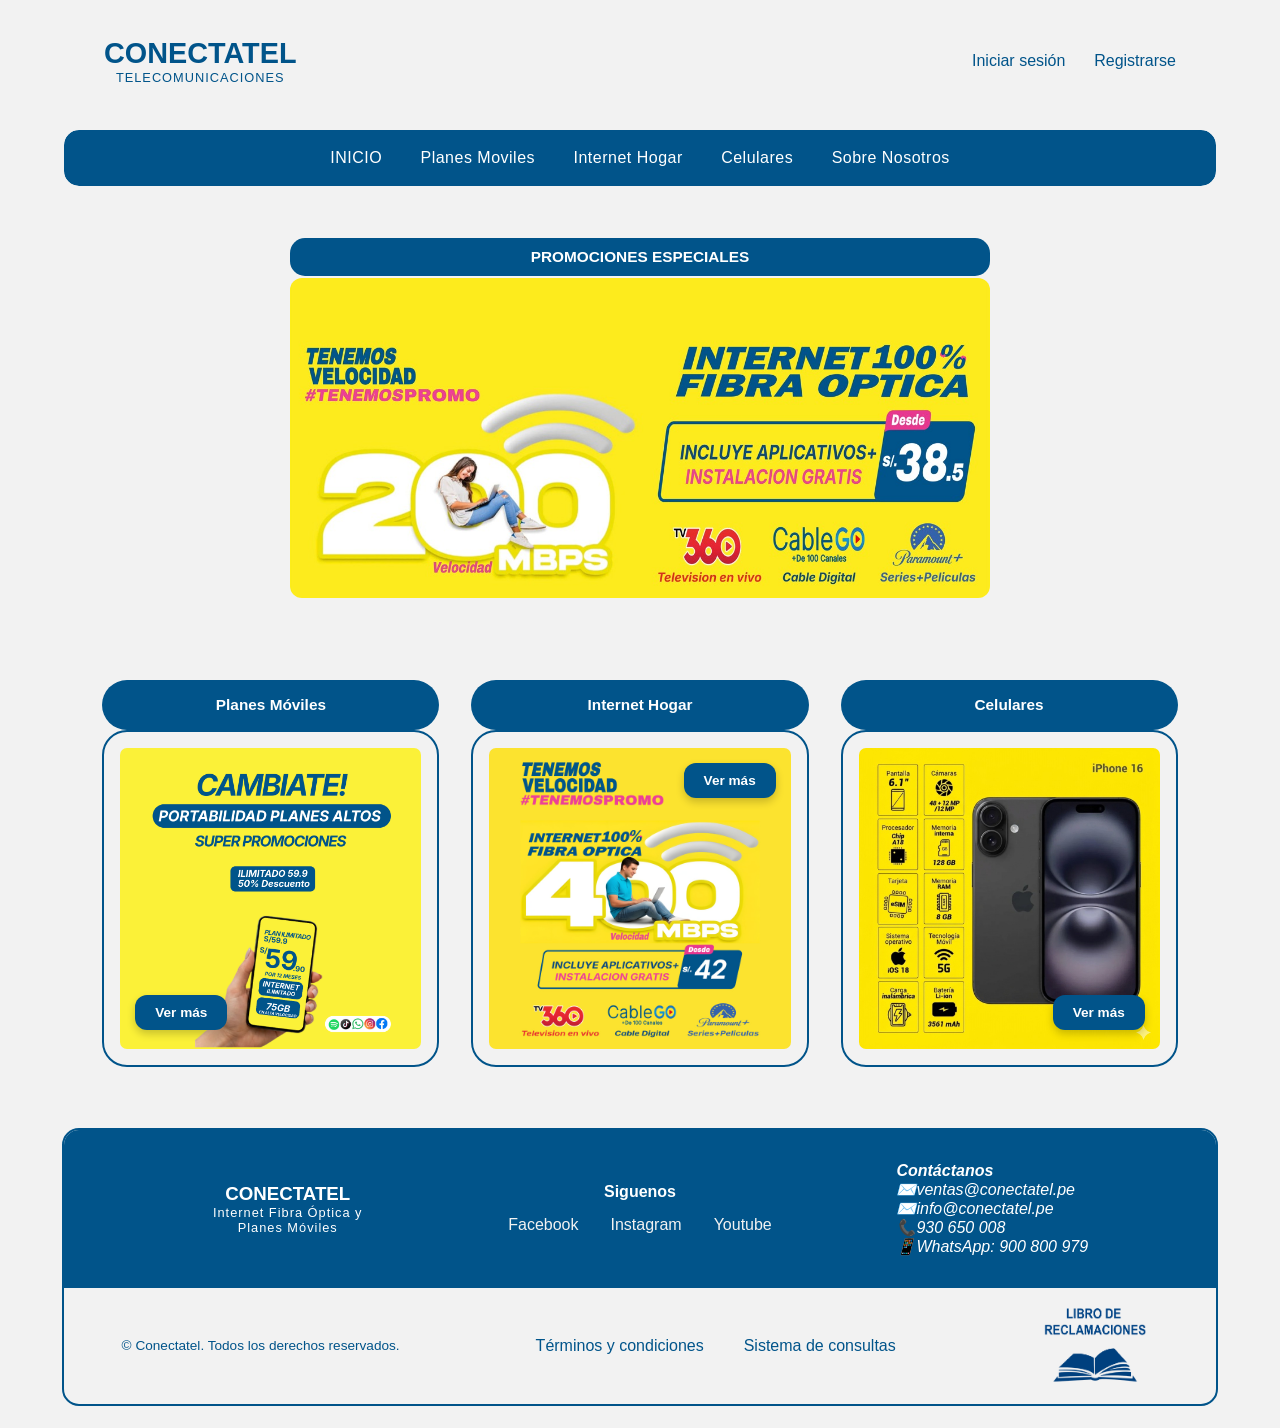
<file: index.html>
<!DOCTYPE html>
<html lang="es">
<head>
    <meta charset="UTF-8">
    <meta name="viewport" content="width=device-width, initial-scale=1.0">
    
    <title>Conectatel | Internet Fibra Óptica y Planes Móviles</title>

    <meta name="description" content="En Conectatel ofrecemos la mejor conexión con Internet Fibra Óptica, planes móviles ilimitados y los últimos equipos celulares. ¡Cámbiate hoy!">

    <link rel="icon" href="img/favicon.ico" type="image/x-icon">

    <link rel="stylesheet" href="css/style.css">
    <meta property="og:title" content="Conectatel - Telecomunicaciones">
    <meta property="og:description" content="Internet de alta velocidad y telefonía móvil.">
    <meta property="og:url" content="https://calapatita.github.io/avance_final_1.4/">
</head>
<body>
<div class="container">
    <header class="area-header">
        <div class="logo">
            <h1>
                <a href="index.html">CONECTATEL</a>
            </h1>
            <p>TELECOMUNICACIONES</p>
        </div>
        <nav>
            <ul>
                <li><a "bloqueo"href="#">Iniciar sesión</a></li>
                <li><a href="html/registro.html">Registrarse</a></li>
            </ul>
        </nav>
    </header>
    <nav class="area-nav">
        <ul>
            <li><a href="index.html">INICIO</a></li>
            <li><a href="html/moviles.html" target="_blank" rel="noopener noreferrer">Planes Moviles</a></li> 
            <li><a href="html/Internet.html" target="_blank" rel="noopener noreferrer">Internet Hogar</a></li> 
            <li><a href="html/celulares.html" target="_blank" rel="noopener noreferrer">Celulares</a></li> 
            <li><a href="html/nosotros.html" target="_blank" rel="noopener noreferrer">Sobre Nosotros</a></li> 
        </ul>
    </nav>
    <main class="area-main">
        <article class="card">
            <h3>Planes Móviles</h3>
                <img src="img/ilimitado_59.9.png" 
                alt="Promoción de planes móviles ilimitados a precios económicos">
                <a href="html/moviles.html" class="link-moviles" target="_blank" rel="noopener noreferrer">Ver más</a>        </article>
        <article class="card">
            <h3>Internet Hogar</h3>
                <img src="img/Fibra 400.jpeg" 
                alt="Internet Hogar 100% Fibra Óptica de alta velocidad">
                <a href="html/Internet.html" class="link-moviles" target="_blank" rel="noopener noreferrer">Ver más</a>        </article>
        </article>
        <article class="card">
            <h3>Celulares</h3>
                <img src="img/iphone.jpeg" 
                alt="Celulares y equipos en promoción con cuotas sin intereses">
                <a href="html/celulares.html" class="link-moviles" target="_blank" rel="noopener noreferrer">Ver más</a>        </article>
        </article>
    </main>
    <aside class="area-aside">
        <h3>PROMOCIONES ESPECIALES</h3>
        <div class="carrusel">
            <a "Bloqueo"href="pagina-fibra.html" target="_blank" class="link-promo">
                <img src="img/fibra_hogar_2.jpeg" alt="Promoción Fibra Hogar">
            </a>
            <a "Bloqueo"href="pagina-movil.html" target="_blank" class="link-promo">
                <img src="img/Planes moviles.jpeg" alt="Promoción Planes Móviles">
            </a>
            <a "Bloqueo"href="pagina-equipos.html" target="_blank" class="link-promo">
                <img src="img/samsung-aside.png" alt="Promoción Equipos">
            </a>
        </div>
    </aside>


    <footer class="area-footer">
        <section class="footer-contacto">
            <div class="logo">
                <h3>CONECTATEL</h3>
                <p>Internet Fibra Óptica y</p>
                <p>Planes Móviles</p>
            </div>
            <nav class="redes-sociales" aria-label="Nuestras Redes Sociales">
                <h4>Siguenos</h4>
                <ul class="social-links">
                    <li>
                        <a href="https://www.facebook.com/profile.php?id=61567789771239" 
                        target="_blank" 
                        rel="noopener noreferrer"
                        aria-label="Visitar nuestra página de Facebook">
                        Facebook
                        </a>
                    </li>
                    <li>
                        <a href="https://www.instagram.com/teconecto.ig/" 
                        target="_blank" 
                        rel="noopener noreferrer"
                        aria-label="Visitar nuestro Instagram">
                        Instagram
                        </a>
                    </li>
                    <li>
                        <a "Bloqueo"href="https://youtube.com/@conectatel" 
                        target="_blank" 
                        rel="noopener noreferrer"
                        aria-label="Visitar nuestro youtube">
                        Youtube
                        </a>
                    </li>
                </ul>
            </nav>
            
            <address>
                <h4>Contáctanos</h4>
                <ul
                >
                    <li><a "Bloqueo"href="mailto:ventas@conectatel.pe">✉️ventas@conectatel.pe</a></li>
                    <li><a "Bloqueo"href="mailto:info@conectatel.pe">✉️info@conectatel.pe</a></li>  
                    <li><a "Bloqueo"href="tel:+51930650008">📞930 650 008</a></li>
                    <li>
                        <a href="https://wa.me/51900800979" 
                        target="_blank" 
                        rel="noopener noreferrer">
                        📱WhatsApp: 900 800 979
                        </a>
                    </li>
                </ul>
            </address>       
            
        </section>
        
        <div class="footer-legal">
            <p>&copy; Conectatel. Todos los derechos reservados.</p>
            
            <nav aria-label="Enlaces legales y ayuda">
                <ul>
                    <li>
                        <a "bloqueo"href="#" 
                        target="_blank" 
                        rel="noopener noreferrer">
                        Términos y condiciones
                        </a>
                    </li>
                    <li>
                        <a "bloqueo"href="#" 
                        target="_blank" 
                        rel="noopener noreferrer">
                        Sistema de consultas
                        </a>
                    </li>
                </ul>
            </nav>

            <a href="html/libro.html" target="_blank" rel="noopener noreferrer">
                <img src="img/libro_reclamaciones.png" alt="Libro de Reclamaciones Virtual">
            </a>
        </div>
    </footer>
</div>
</body>
</html>
</file>
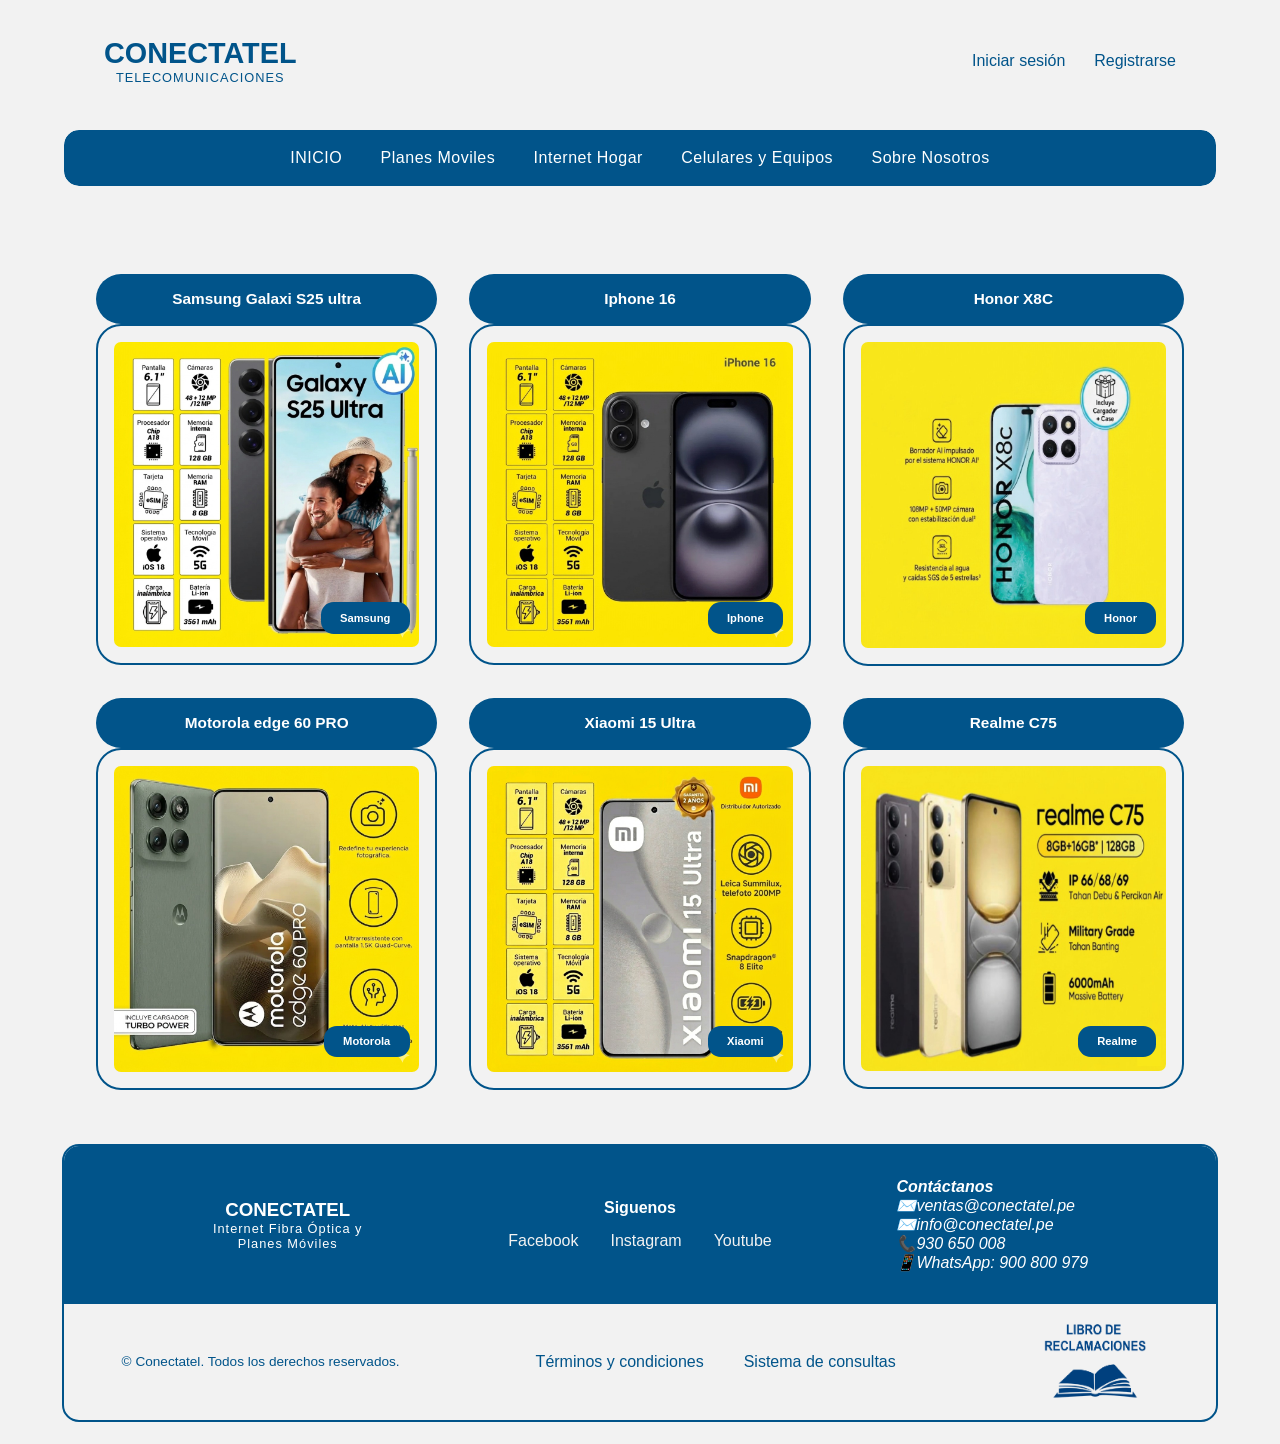
<file: html/celulares.html>
<!DOCTYPE html>
<html lang="es">
<head>
    <meta charset="UTF-8">
    <meta name="viewport" content="width=device-width, initial-scale=1.0">
    <title>Document</title>
    <link rel="stylesheet" href="../css/style.css">
</head>
<body>
<div class="container">
    <header class="area-header">
        <div class="logo">
            <h1>
                <a href="../index.html">CONECTATEL</a>
            </h1>
            <p>TELECOMUNICACIONES</p>
        </div>
        <nav>
            <ul>
                <li><a "bloqueo"href="#">Iniciar sesión</a></li>
                <li><a href="registro.html">Registrarse</a></li>
            </ul>
        </nav>
    </header>
    <nav class="area-nav">
        <ul>
            <li><a href="../index.html">INICIO</a></li>
            <li><a href="moviles.html"target="_blank" rel="noopener noreferrer">Planes Moviles</a></li>
            <li><a href="Internet.html"target="_blank" rel="noopener noreferrer">Internet Hogar</a></li>
            <li><a href="celulares.html"target="_blank" rel="noopener noreferrer">Celulares y Equipos</a></li>
            <li><a href="nosotros.html" target="_blank" rel="noopener noreferrer">Sobre Nosotros</a></li> 
        </ul>
    </nav>
    <main class="area-main-celulares">
        <article class="card">
            <h3>Samsung Galaxi S25 ultra</h3>
            <img src="../img/celular_index.jpeg" alt="Descripción del equipo 1">
            <a "bloq"href="#" class="link-celulares">Samsung</a>
        </article>

        <article class="card">
            <h3>Iphone 16</h3>
            <img src="../img/iphone.jpeg" alt="Descripción del equipo 2">
            <a "bloq"href="#" class="link-celulares">Iphone</a>
        </article>

        <article class="card">
            <h3>Honor X8C</h3>
            <img src="../img/honor.jpeg" alt="Descripción del equipo 3">
            <a "bloq"href="#" class="link-celulares">Honor</a>
        </article>

        <article class="card">
            <h3>Motorola edge 60 PRO</h3>
            <img src="../img/motorola.jpeg" alt="Descripción del equipo 4">
            <a "bloq"href="#" class="link-celulares">Motorola</a>
        </article>

        <article class="card">
            <h3>Xiaomi 15 Ultra</h3>
            <img src="../img/xiaomi.jpeg" alt="Descripción del equipo 5">
            <a "bloq"href="#" class="link-celulares">Xiaomi</a>
        </article>

        <article class="card">
            <h3>Realme C75</h3>
            <img src="../img/realme.jpeg" alt="Descripción del equipo 6">
            <a "bloq"href="#" class="link-celulares">Realme</a>
        </article>
    </main>
        
    <footer class="area-footer">
        <section class="footer-contacto">
            <div class="logo">
                <h3>CONECTATEL</h3>
                <p>Internet Fibra Óptica y</p>
                <p>Planes Móviles</p>
            </div>
            <nav class="redes-sociales" aria-label="Nuestras Redes Sociales">
                <h4>Siguenos</h4>
                <ul class="social-links">
                    <li>
                        <a href="https://www.facebook.com/profile.php?id=61567789771239" 
                        target="_blank" 
                        rel="noopener noreferrer"
                        aria-label="Visitar nuestra página de Facebook">
                        Facebook
                        </a>
                    </li>
                    <li>
                        <a href="https://www.instagram.com/teconecto.ig/" 
                        target="_blank" 
                        rel="noopener noreferrer"
                        aria-label="Visitar nuestro Instagram">
                        Instagram
                        </a>
                    </li>
                    <li>
                        <a "Bloqueo"href="https://youtube.com/@conectatel" 
                        target="_blank" 
                        rel="noopener noreferrer"
                        aria-label="Visitar nuestro youtube">
                        Youtube
                        </a>
                    </li>
                </ul>
            </nav>
            
            <address>
                <h4>Contáctanos</h4>
                <ul
                >
                    <li><a "Bloqueo"href="mailto:ventas@conectatel.pe">✉️ventas@conectatel.pe</a></li>
                    <li><a "Bloqueo"href="mailto:info@conectatel.pe">✉️info@conectatel.pe</a></li>  
                    <li><a "Bloqueo"href="tel:+51930650008">📞930 650 008</a></li>
                    <li>
                        <a href="https://wa.me/51900800979" 
                        target="_blank" 
                        rel="noopener noreferrer">
                        📱WhatsApp: 900 800 979
                        </a>
                    </li>
                </ul>
            </address>       
            
        </section>
        
        <div class="footer-legal">
            <p>&copy; Conectatel. Todos los derechos reservados.</p>
            
            <nav aria-label="Enlaces legales y ayuda">
                <ul>
                    <li>
                        <a "bloqueo"href="#" 
                        target="_blank" 
                        rel="noopener noreferrer">
                        Términos y condiciones
                        </a>
                    </li>
                    <li>
                        <a "bloqueo"href="#" 
                        target="_blank" 
                        rel="noopener noreferrer">
                        Sistema de consultas
                        </a>
                    </li>
                </ul>
            </nav>

            <a href="../html/libro.html" target="_blank" rel="noopener noreferrer">
                <img src="../img/libro_reclamaciones.png" alt="Libro de Reclamaciones Virtual">
            </a>
        </div>
    </footer>
</div>
</body>
</html>
</file>
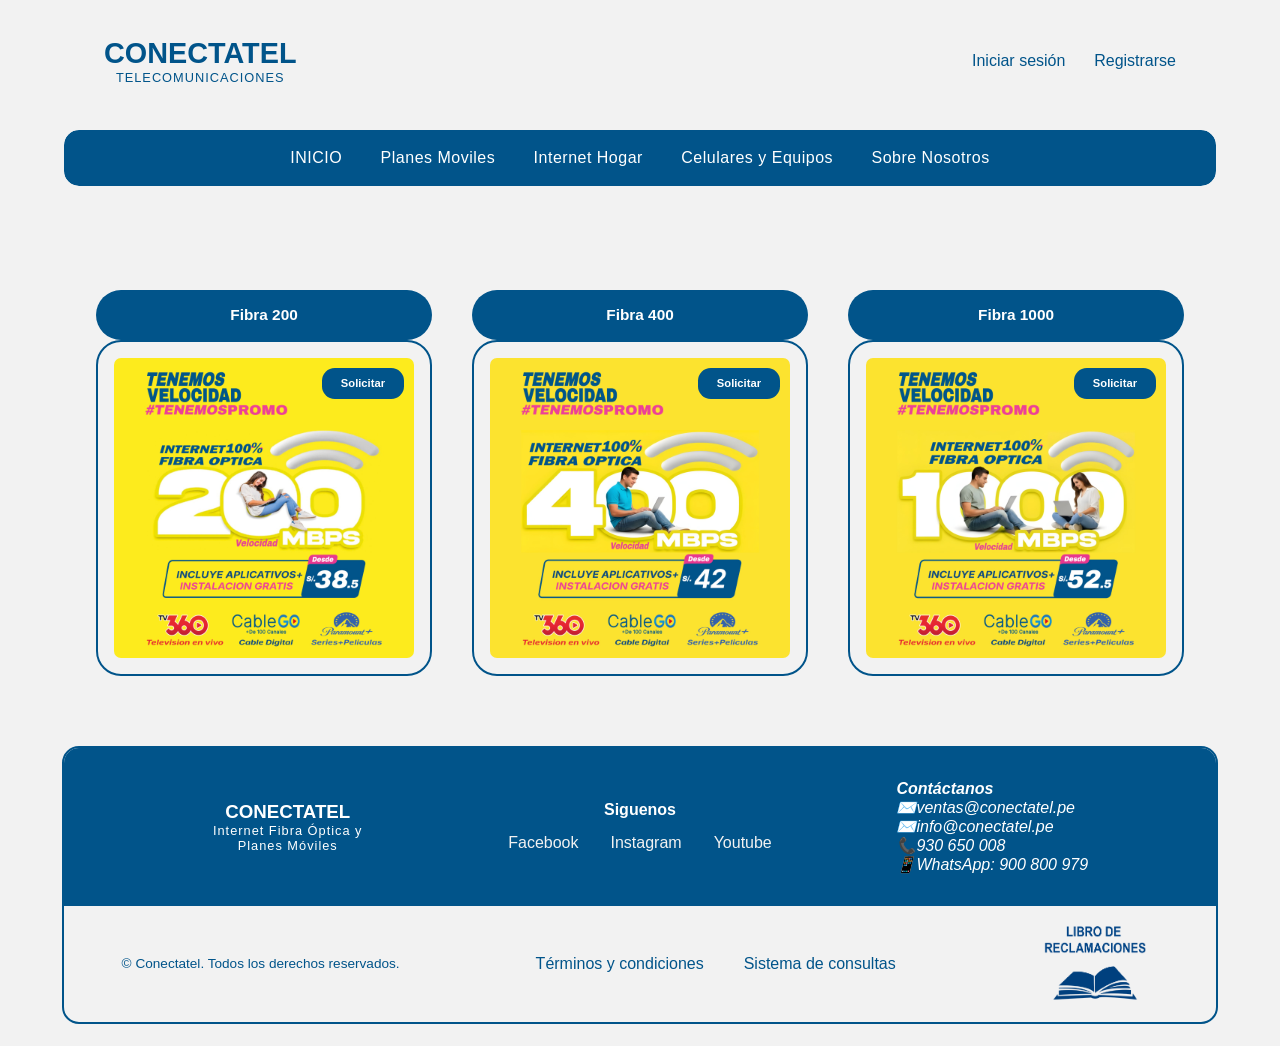
<file: html/Internet.html>
<!DOCTYPE html>
<html lang="es">
<head>
    <meta charset="UTF-8">
    <meta name="viewport" content="width=device-width, initial-scale=1.0">
    <title>Document</title>
    <link rel="stylesheet" href="../css/style.css">
</head>
<body>
<div class="container">
    <header class="area-header">
        <div class="logo">
            <h1>
                <a href="../index.html">CONECTATEL</a>
            </h1>
            <p>TELECOMUNICACIONES</p>
        </div>
        <nav>
            <ul>
                <li><a "bloqueo"href="#">Iniciar sesión</a></li>
                <li><a href="registro.html">Registrarse</a></li>
            </ul>
        </nav>
    </header>
    <nav class="area-nav">
        <ul>
            <li><a href="../index.html">INICIO</a></li>
            <li><a href="moviles.html"target="_blank" rel="noopener noreferrer">Planes Moviles</a></li>
            <li><a href="Internet.html"target="_blank" rel="noopener noreferrer">Internet Hogar</a></li>
            <li><a href="celulares.html"target="_blank" rel="noopener noreferrer">Celulares y Equipos</a></li>
            <li><a href="nosotros.html" target="_blank" rel="noopener noreferrer">Sobre Nosotros</a></li> 
        </ul>
    </nav>

    <main class="area-main-internet">
        <article class="card">
            <h3>Fibra 200</h3>
            <img src="../img/Fibra 200.jpeg" alt="Plan de internet fibra óptica 500 megas">
            <a "bloq"href="#" class="link-internet">Solicitar</a>
        </article>

        <article class="card">
            <h3>Fibra 400</h3>
            <img src="../img/Fibra 400.jpeg" alt="Plan de internet fibra óptica 1000 megas">
            <a "bloq"href="#" class="link-internet">Solicitar</a>
        </article>

        <article class="card">
            <h3>Fibra 1000</h3>
            <img src="../img/Fibra 1000.jpeg" alt="Plan dúo internet fibra más televisión">
            <a "bloq"href="#" class="link-internet">Solicitar</a>
        </article>
    </main>
        
    <footer class="area-footer">
        <section class="footer-contacto">
            <div class="logo">
                <h3>CONECTATEL</h3>
                <p>Internet Fibra Óptica y</p>
                <p>Planes Móviles</p>
            </div>
            <nav class="redes-sociales" aria-label="Nuestras Redes Sociales">
                <h4>Siguenos</h4>
                <ul class="social-links">
                    <li>
                        <a href="https://www.facebook.com/profile.php?id=61567789771239" 
                        target="_blank" 
                        rel="noopener noreferrer"
                        aria-label="Visitar nuestra página de Facebook">
                        Facebook
                        </a>
                    </li>
                    <li>
                        <a href="https://www.instagram.com/teconecto.ig/" 
                        target="_blank" 
                        rel="noopener noreferrer"
                        aria-label="Visitar nuestro Instagram">
                        Instagram
                        </a>
                    </li>
                    <li>
                        <a "Bloqueo"href="https://youtube.com/@conectatel" 
                        target="_blank" 
                        rel="noopener noreferrer"
                        aria-label="Visitar nuestro youtube">
                        Youtube
                        </a>
                    </li>
                </ul>
            </nav>
            
            <address>
                <h4>Contáctanos</h4>
                <ul
                >
                    <li><a "Bloqueo"href="mailto:ventas@conectatel.pe">✉️ventas@conectatel.pe</a></li>
                    <li><a "Bloqueo"href="mailto:info@conectatel.pe">✉️info@conectatel.pe</a></li>  
                    <li><a "Bloqueo"href="tel:+51930650008">📞930 650 008</a></li>
                    <li>
                        <a href="https://wa.me/51900800979" 
                        target="_blank" 
                        rel="noopener noreferrer">
                        📱WhatsApp: 900 800 979
                        </a>
                    </li>
                </ul>
            </address>       
            
        </section>
        
        <div class="footer-legal">
            <p>&copy; Conectatel. Todos los derechos reservados.</p>
            
            <nav aria-label="Enlaces legales y ayuda">
                <ul>
                    <li>
                        <a "bloqueo"href="#" 
                        target="_blank" 
                        rel="noopener noreferrer">
                        Términos y condiciones
                        </a>
                    </li>
                    <li>
                        <a "bloqueo"href="#" 
                        target="_blank" 
                        rel="noopener noreferrer">
                        Sistema de consultas
                        </a>
                    </li>
                </ul>
            </nav>

            <a href="../html/libro.html" target="_blank" rel="noopener noreferrer">
                <img src="../img/libro_reclamaciones.png" alt="Libro de Reclamaciones Virtual">
            </a>
        </div>
    </footer>
</div>
</body>
</html>
</file>
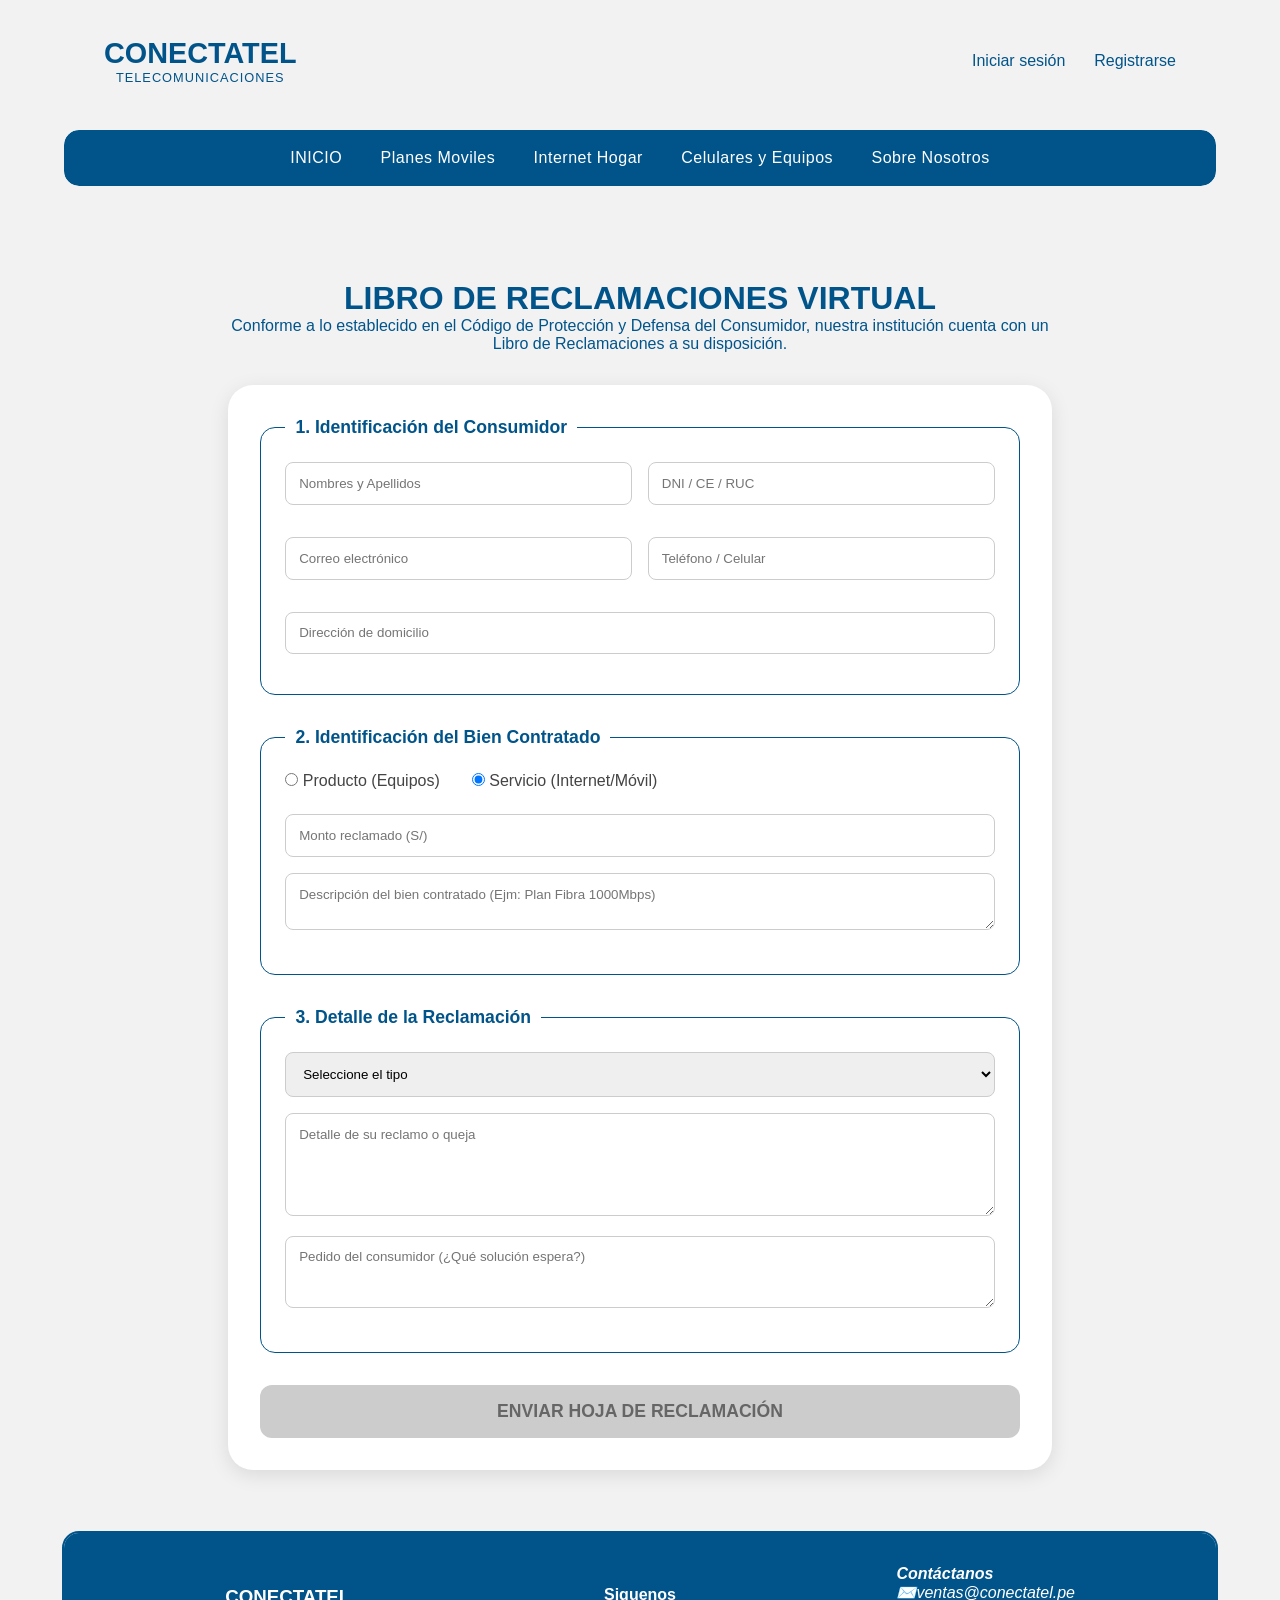
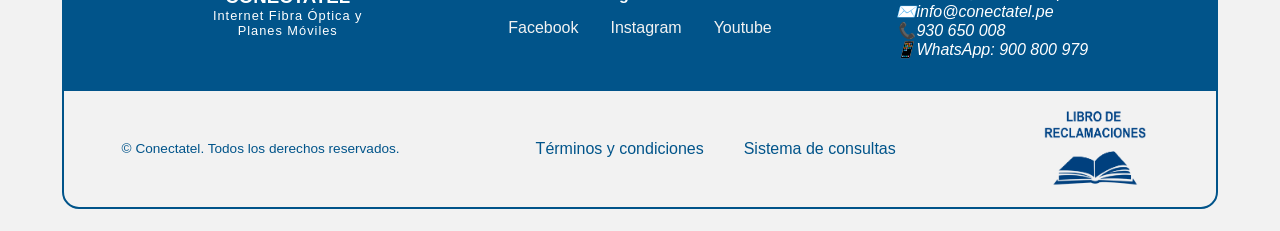
<file: html/libro.html>
<!DOCTYPE html>
<html lang="es">
<head>
    <meta charset="UTF-8">
    <meta name="viewport" content="width=device-width, initial-scale=1.0">
    <title>Document</title>
    <link rel="stylesheet" href="../css/style.css">
</head>
<body>
<div class="container">
    <header class="area-header">
        <div class="logo">
            <h1>
                <a href="../index.html">CONECTATEL</a>
            </h1>
            <p>TELECOMUNICACIONES</p>
        </div>
        <nav>
            <ul>
                <li><a "bloqueo"="#">Iniciar sesión</a></li>
                <li><a href="registro.html">Registrarse</a></li>
            </ul>
        </nav>
    </header>
    <nav class="area-nav">
        <ul>
            <li><a href="../index.html">INICIO</a></li>
            <li><a href="moviles.html"target="_blank" rel="noopener noreferrer">Planes Moviles</a></li>
            <li><a href="Internet.html"target="_blank" rel="noopener noreferrer">Internet Hogar</a></li>
            <li><a href="celulares.html"target="_blank" rel="noopener noreferrer">Celulares y Equipos</a></li>
            <li><a href="nosotros.html" target="_blank" rel="noopener noreferrer">Sobre Nosotros</a></li> 
        </ul>
    </nav>
    <main class="area-main-libro">
    <section class="libro-header">
        <h2>Libro de Reclamaciones Virtual</h2>
        <p>Conforme a lo establecido en el Código de Protección y Defensa del Consumidor, nuestra institución cuenta con un Libro de Reclamaciones a su disposición.</p>
    </section>

    <form class="formulario-reclamacion">
        <fieldset>
            <legend>1. Identificación del Consumidor</legend>
            <div class="fila-form">
                <input type="text" placeholder="Nombres y Apellidos" required>
                <input type="text" placeholder="DNI / CE / RUC" required>
            </div>
            <div class="fila-form">
                <input type="email" placeholder="Correo electrónico" required>
                <input type="tel" placeholder="Teléfono / Celular" required>
            </div>
            <input type="text" placeholder="Dirección de domicilio" required>
        </fieldset>

        <fieldset>
            <legend>2. Identificación del Bien Contratado</legend>
            <div class="radio-group">
                <label><input type="radio" name="bien" value="producto"> Producto (Equipos)</label>
                <label><input type="radio" name="bien" value="servicio" checked> Servicio (Internet/Móvil)</label>
            </div>
            <input type="text" placeholder="Monto reclamado (S/)" required>
            <textarea placeholder="Descripción del bien contratado (Ejm: Plan Fibra 1000Mbps)"></textarea>
        </fieldset>

        <fieldset>
            <legend>3. Detalle de la Reclamación</legend>
            <select required>
                <option value="">Seleccione el tipo</option>
                <option value="reclamo">Reclamo (Disconformidad relacionada a los productos o servicios)</option>
                <option value="queja">Queja (Disconformidad no relacionada directamente a los productos)</option>
            </select>
            <textarea placeholder="Detalle de su reclamo o queja" rows="5" required></textarea>
            <textarea placeholder="Pedido del consumidor (¿Qué solución espera?)" rows="3"></textarea>
        </fieldset>

        <button type="submit" class="btn-enviar" disabled>ENVIAR HOJA DE RECLAMACIÓN</button>
    </form>
</main>
    <footer class="area-footer">
        <section class="footer-contacto">
            <div class="logo">
                <h3>CONECTATEL</h3>
                <p>Internet Fibra Óptica y</p>
                <p>Planes Móviles</p>
            </div>
            <nav class="redes-sociales" aria-label="Nuestras Redes Sociales">
                <h4>Siguenos</h4>
                <ul class="social-links">
                    <li>
                        <a href="https://www.facebook.com/profile.php?id=61567789771239" 
                        target="_blank" 
                        rel="noopener noreferrer"
                        aria-label="Visitar nuestra página de Facebook">
                        Facebook
                        </a>
                    </li>
                    <li>
                        <a href="https://www.instagram.com/teconecto.ig/" 
                        target="_blank" 
                        rel="noopener noreferrer"
                        aria-label="Visitar nuestro Instagram">
                        Instagram
                        </a>
                    </li>
                    <li>
                        <a "Bloqueo"href="https://youtube.com/@conectatel" 
                        target="_blank" 
                        rel="noopener noreferrer"
                        aria-label="Visitar nuestro youtube">
                        Youtube
                        </a>
                    </li>
                </ul>
            </nav>
            
            <address>
                <h4>Contáctanos</h4>
                <ul
                >
                    <li><a "Bloqueo"href="mailto:ventas@conectatel.pe">✉️ventas@conectatel.pe</a></li>
                    <li><a "Bloqueo"href="mailto:info@conectatel.pe">✉️info@conectatel.pe</a></li>  
                    <li><a "Bloqueo"href="tel:+51930650008">📞930 650 008</a></li>
                    <li>
                        <a href="https://wa.me/51900800979" 
                        target="_blank" 
                        rel="noopener noreferrer">
                        📱WhatsApp: 900 800 979
                        </a>
                    </li>
                </ul>
            </address>       
            
        </section>
        
        <div class="footer-legal">
            <p>&copy; Conectatel. Todos los derechos reservados.</p>
            
            <nav aria-label="Enlaces legales y ayuda">
                <ul>
                    <li>
                        <a "bloqueo"href="#" 
                        target="_blank" 
                        rel="noopener noreferrer">
                        Términos y condiciones
                        </a>
                    </li>
                    <li>
                        <a "bloqueo"href="#" 
                        target="_blank" 
                        rel="noopener noreferrer">
                        Sistema de consultas
                        </a>
                    </li>
                </ul>
            </nav>

            <a href="../html/libro.html" target="_blank" rel="noopener noreferrer">
                <img src="../img/libro_reclamaciones.png" alt="Libro de Reclamaciones Virtual">
            </a>
        </div>
    </footer>
</div>
</body>
</html>
</file>
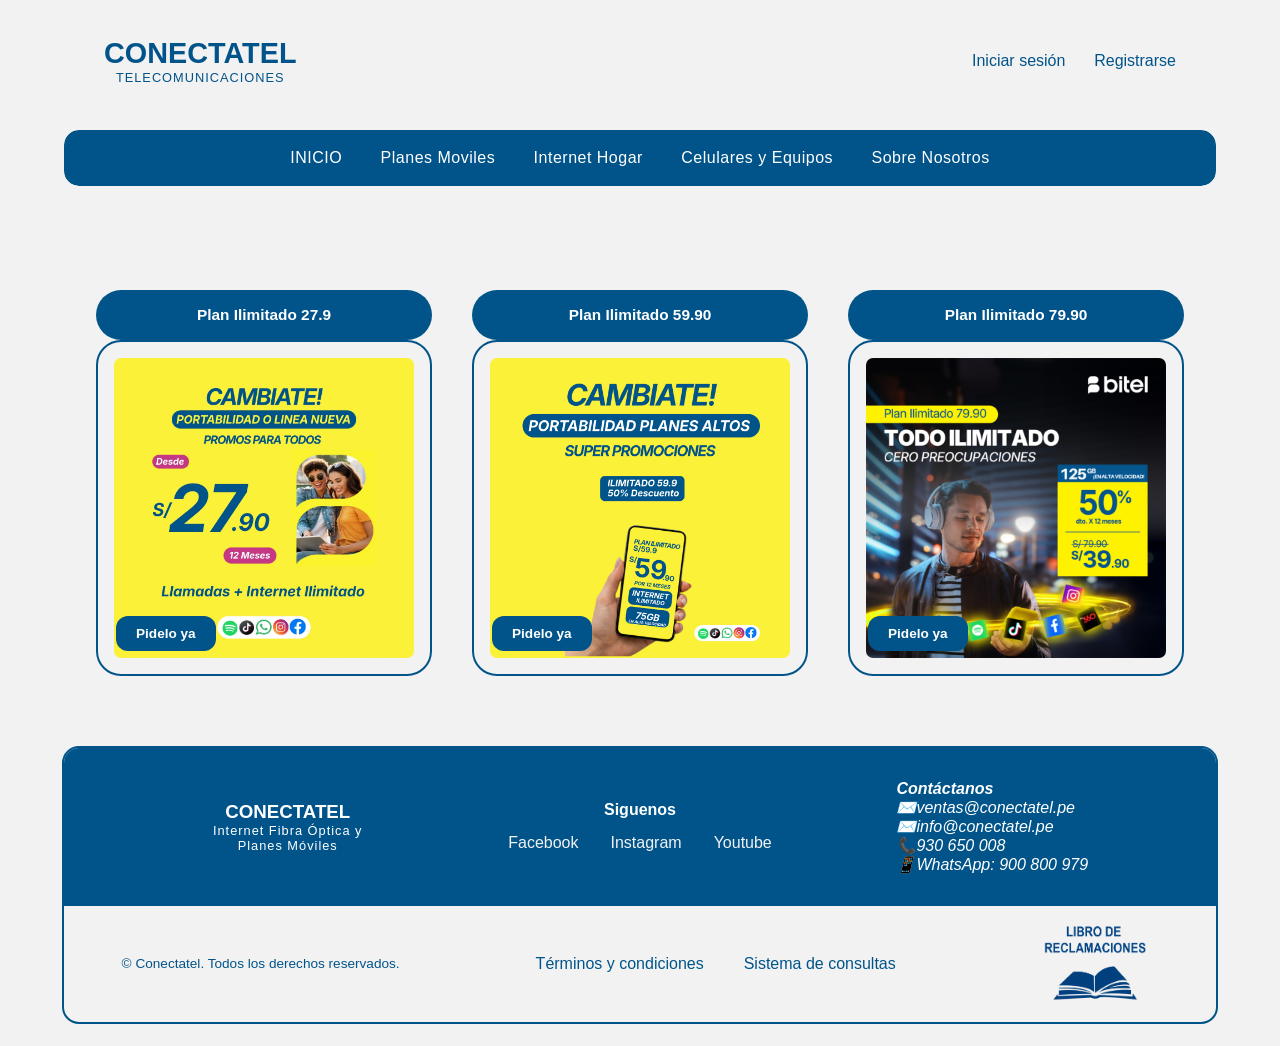
<file: html/moviles.html>
<!DOCTYPE html>
<html lang="es">
<head>
    <meta charset="UTF-8">
    <meta name="viewport" content="width=device-width, initial-scale=1.0">
    <title>Document</title>
    <link rel="stylesheet" href="../css/style.css">
</head>
<body>
<div class="container">
    <header class="area-header">
        <div class="logo">
            <h1>
                <a href="../index.html">CONECTATEL</a>
            </h1>
            <p>TELECOMUNICACIONES</p>
        </div>
        <nav>
            <ul>
                <li><a "bloqueo"href="#">Iniciar sesión</a></li>
                <li><a href="registro.html">Registrarse</a></li>
            </ul>
        </nav>
    </header>
    <nav class="area-nav">
        <ul>
            <li><a href="../index.html">INICIO</a></li>
            <li><a href="moviles.html"target="_blank" rel="noopener noreferrer">Planes Moviles</a></li>
            <li><a href="Internet.html"target="_blank" rel="noopener noreferrer">Internet Hogar</a></li>
            <li><a href="celulares.html"target="_blank" rel="noopener noreferrer">Celulares y Equipos</a></li>
            <li><a href="nosotros.html" target="_blank" rel="noopener noreferrer">Sobre Nosotros</a></li> 
        </ul>
    </nav>

    <main class="area-main-moviles">
    <article class="card">
        <h3>Plan Ilimitado 27.9</h3>
        <img src="../img/ilimitado_39.9.jpg" alt="Plan móvil ilimitado 59.90">
        <a "bloq"href="#" class="btn-solicitar">Pidelo ya</a>
    </article>

    <article class="card">
        <h3>Plan Ilimitado 59.90</h3>
        <img src="../img/ilimitado_59.9.png" alt="Plan móvil ilimitado 69.90">
        <a "bloq"href="#" class="btn-solicitar">Pidelo ya</a>
    </article>

    <article class="card">
        <h3>Plan Ilimitado 79.90</h3>
        <img src="../img/ilimitado_79.9.jpeg" alt="Plan móvil ilimitado 79.90">
        <a "bloq"href="#" class="btn-solicitar">Pidelo ya</a>
    </article>
</main>
        
    <footer class="area-footer">
        <section class="footer-contacto">
            <div class="logo">
                <h3>CONECTATEL</h3>
                <p>Internet Fibra Óptica y</p>
                <p>Planes Móviles</p>
            </div>
            <nav class="redes-sociales" aria-label="Nuestras Redes Sociales">
                <h4>Siguenos</h4>
                <ul class="social-links">
                    <li>
                        <a href="https://www.facebook.com/profile.php?id=61567789771239" 
                        target="_blank" 
                        rel="noopener noreferrer"
                        aria-label="Visitar nuestra página de Facebook">
                        Facebook
                        </a>
                    </li>
                    <li>
                        <a href="https://www.instagram.com/teconecto.ig/" 
                        target="_blank" 
                        rel="noopener noreferrer"
                        aria-label="Visitar nuestro Instagram">
                        Instagram
                        </a>
                    </li>
                    <li>
                        <a "Bloqueo"href="https://youtube.com/@conectatel" 
                        target="_blank" 
                        rel="noopener noreferrer"
                        aria-label="Visitar nuestro youtube">
                        Youtube
                        </a>
                    </li>
                </ul>
            </nav>
            
            <address>
                <h4>Contáctanos</h4>
                <ul
                >
                    <li><a "Bloqueo"href="mailto:ventas@conectatel.pe">✉️ventas@conectatel.pe</a></li>
                    <li><a "Bloqueo"href="mailto:info@conectatel.pe">✉️info@conectatel.pe</a></li>  
                    <li><a "Bloqueo"href="tel:+51930650008">📞930 650 008</a></li>
                    <li>
                        <a href="https://wa.me/51900800979" 
                        target="_blank" 
                        rel="noopener noreferrer">
                        📱WhatsApp: 900 800 979
                        </a>
                    </li>
                </ul>
            </address>       
            
        </section>
        
        <div class="footer-legal">
            <p>&copy; Conectatel. Todos los derechos reservados.</p>
            
            <nav aria-label="Enlaces legales y ayuda">
                <ul>
                    <li>
                        <a "bloqueo"href="#" 
                        target="_blank" 
                        rel="noopener noreferrer">
                        Términos y condiciones
                        </a>
                    </li>
                    <li>
                        <a "bloqueo"href="#" 
                        target="_blank" 
                        rel="noopener noreferrer">
                        Sistema de consultas
                        </a>
                    </li>
                </ul>
            </nav>

            <a href="../html/libro.html" target="_blank" rel="noopener noreferrer">
                <img src="../img/libro_reclamaciones.png" alt="Libro de Reclamaciones Virtual">
            </a>
        </div>
    </footer>
</div>
</body>
</html>
</file>
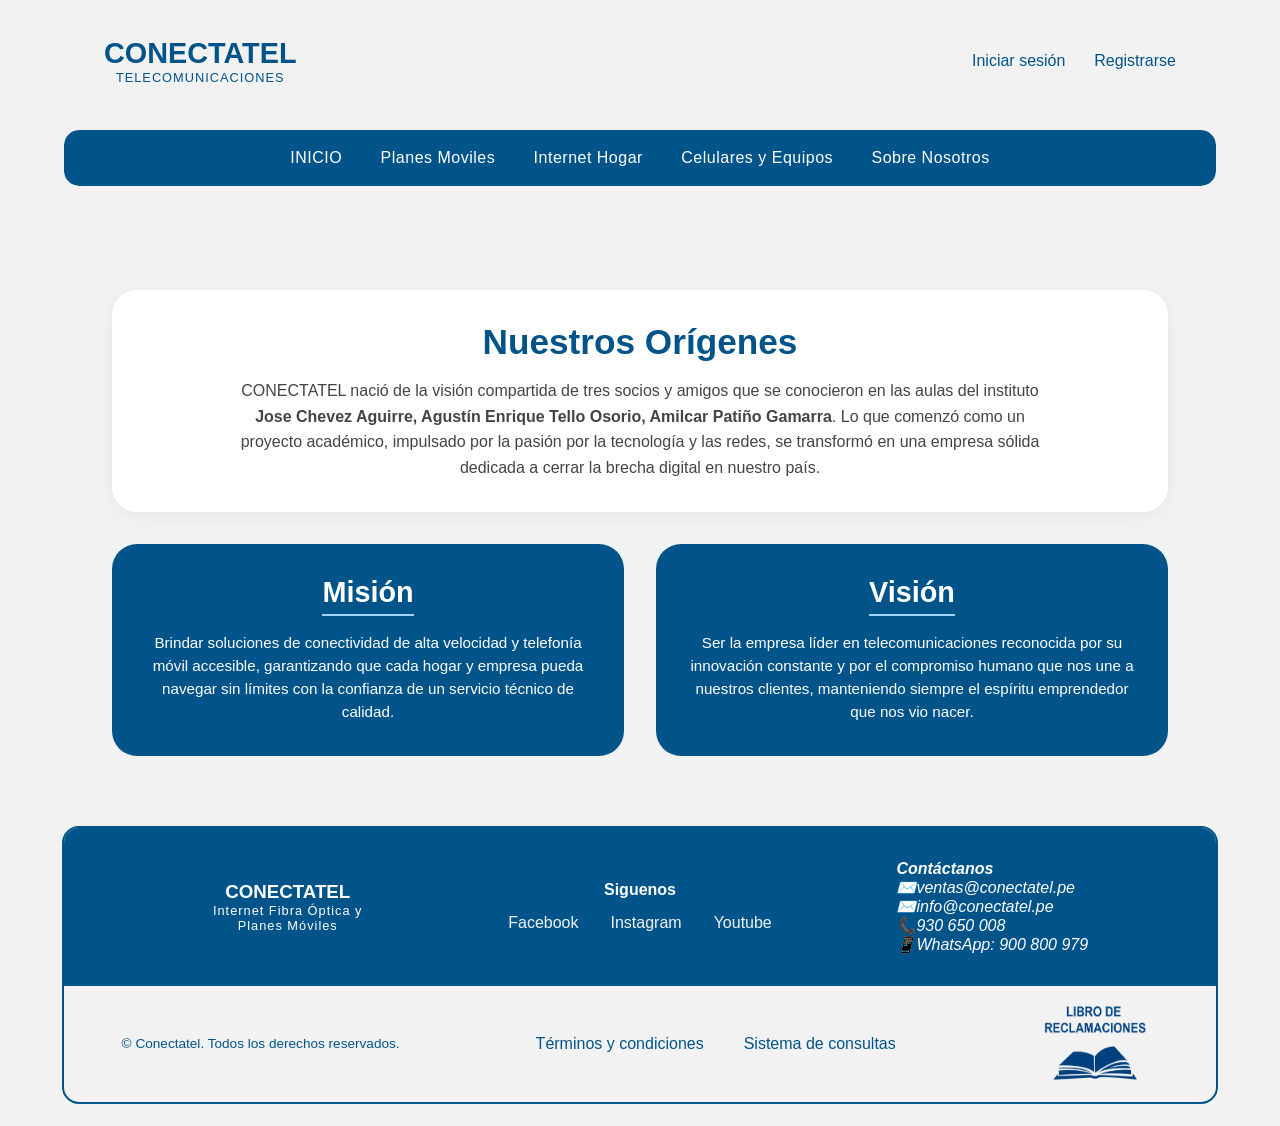
<file: html/nosotros.html>
<!DOCTYPE html>
<html lang="es">
<head>
    <meta charset="UTF-8">
    <meta name="viewport" content="width=device-width, initial-scale=1.0">
    <title>Document</title>
    <link rel="stylesheet" href="../css/style.css">
</head>
<body>
<div class="container">
    <header class="area-header">
        <div class="logo">
            <h1>
                <a href="../index.html">CONECTATEL</a>
            </h1>
            <p>TELECOMUNICACIONES</p>
        </div>
        <nav>
            <ul>
                <li><a "bloqueo"href="#">Iniciar sesión</a></li>
                <li><a href="registro.html">Registrarse</a></li>
            </ul>
        </nav>
    </header>
    <nav class="area-nav">
        <ul>
            <li><a href="../index.html">INICIO</a></li>
            <li><a href="moviles.html"target="_blank" rel="noopener noreferrer">Planes Moviles</a></li>
            <li><a href="Internet.html"target="_blank" rel="noopener noreferrer">Internet Hogar</a></li>
            <li><a href="celulares.html"target="_blank" rel="noopener noreferrer">Celulares y Equipos</a></li>
            <li><a href="nosotros.html" target="_blank" rel="noopener noreferrer">Sobre Nosotros</a></li> 
        </ul>
    </nav>
    <main class="area-main-nosotros">
    <section class="nosotros-historia">
        <h2>Nuestros Orígenes</h2>
        <p>
            CONECTATEL nació de la visión compartida de tres socios y amigos que se conocieron en las aulas del instituto <strong>Jose Chevez Aguirre, Agustín Enrique Tello Osorio, Amilcar Patiño Gamarra</strong>. 
            Lo que comenzó como un proyecto académico, impulsado por la pasión por la tecnología y las redes, 
            se transformó en una empresa sólida dedicada a cerrar la brecha digital en nuestro país.
        </p>
    </section>

    <div class="nosotros-mision-vision">
        <article class="cuadro-info">
            <h3>Misión</h3>
            <p>
                Brindar soluciones de conectividad de alta velocidad y telefonía móvil accesible, 
                garantizando que cada hogar y empresa pueda navegar sin límites con la confianza de un servicio técnico de calidad.
            </p>
        </article>

        <article class="cuadro-info">
            <h3>Visión</h3>
            <p>
                Ser la empresa líder en telecomunicaciones reconocida por su innovación constante y por el 
                compromiso humano que nos une a nuestros clientes, manteniendo siempre el espíritu emprendedor que nos vio nacer.
            </p>
        </article>
    </div>
</main>
    <footer class="area-footer">
        <section class="footer-contacto">
            <div class="logo">
                <h3>CONECTATEL</h3>
                <p>Internet Fibra Óptica y</p>
                <p>Planes Móviles</p>
            </div>
            <nav class="redes-sociales" aria-label="Nuestras Redes Sociales">
                <h4>Siguenos</h4>
                <ul class="social-links">
                    <li>
                        <a href="https://www.facebook.com/profile.php?id=61567789771239" 
                        target="_blank" 
                        rel="noopener noreferrer"
                        aria-label="Visitar nuestra página de Facebook">
                        Facebook
                        </a>
                    </li>
                    <li>
                        <a href="https://www.instagram.com/teconecto.ig/" 
                        target="_blank" 
                        rel="noopener noreferrer"
                        aria-label="Visitar nuestro Instagram">
                        Instagram
                        </a>
                    </li>
                    <li>
                        <a "Bloqueo"href="https://youtube.com/@conectatel" 
                        target="_blank" 
                        rel="noopener noreferrer"
                        aria-label="Visitar nuestro youtube">
                        Youtube
                        </a>
                    </li>
                </ul>
            </nav>
            
            <address>
                <h4>Contáctanos</h4>
                <ul
                >
                    <li><a "Bloqueo"href="mailto:ventas@conectatel.pe">✉️ventas@conectatel.pe</a></li>
                    <li><a "Bloqueo"href="mailto:info@conectatel.pe">✉️info@conectatel.pe</a></li>  
                    <li><a "Bloqueo"href="tel:+51930650008">📞930 650 008</a></li>
                    <li>
                        <a href="https://wa.me/51900800979" 
                        target="_blank" 
                        rel="noopener noreferrer">
                        📱WhatsApp: 900 800 979
                        </a>
                    </li>
                </ul>
            </address>       
            
        </section>
        
        <div class="footer-legal">
            <p>&copy; Conectatel. Todos los derechos reservados.</p>
            
            <nav aria-label="Enlaces legales y ayuda">
                <ul>
                    <li>
                        <a "bloqueo"href="#" 
                        target="_blank" 
                        rel="noopener noreferrer">
                        Términos y condiciones
                        </a>
                    </li>
                    <li>
                        <a "bloqueo"href="#" 
                        target="_blank" 
                        rel="noopener noreferrer">
                        Sistema de consultas
                        </a>
                    </li>
                </ul>
            </nav>

            <a href="../html/libro.html" target="_blank" rel="noopener noreferrer">
                <img src="../img/libro_reclamaciones.png" alt="Libro de Reclamaciones Virtual">
            </a>
        </div>
    </footer>
</div>
</body>
</html>
</file>
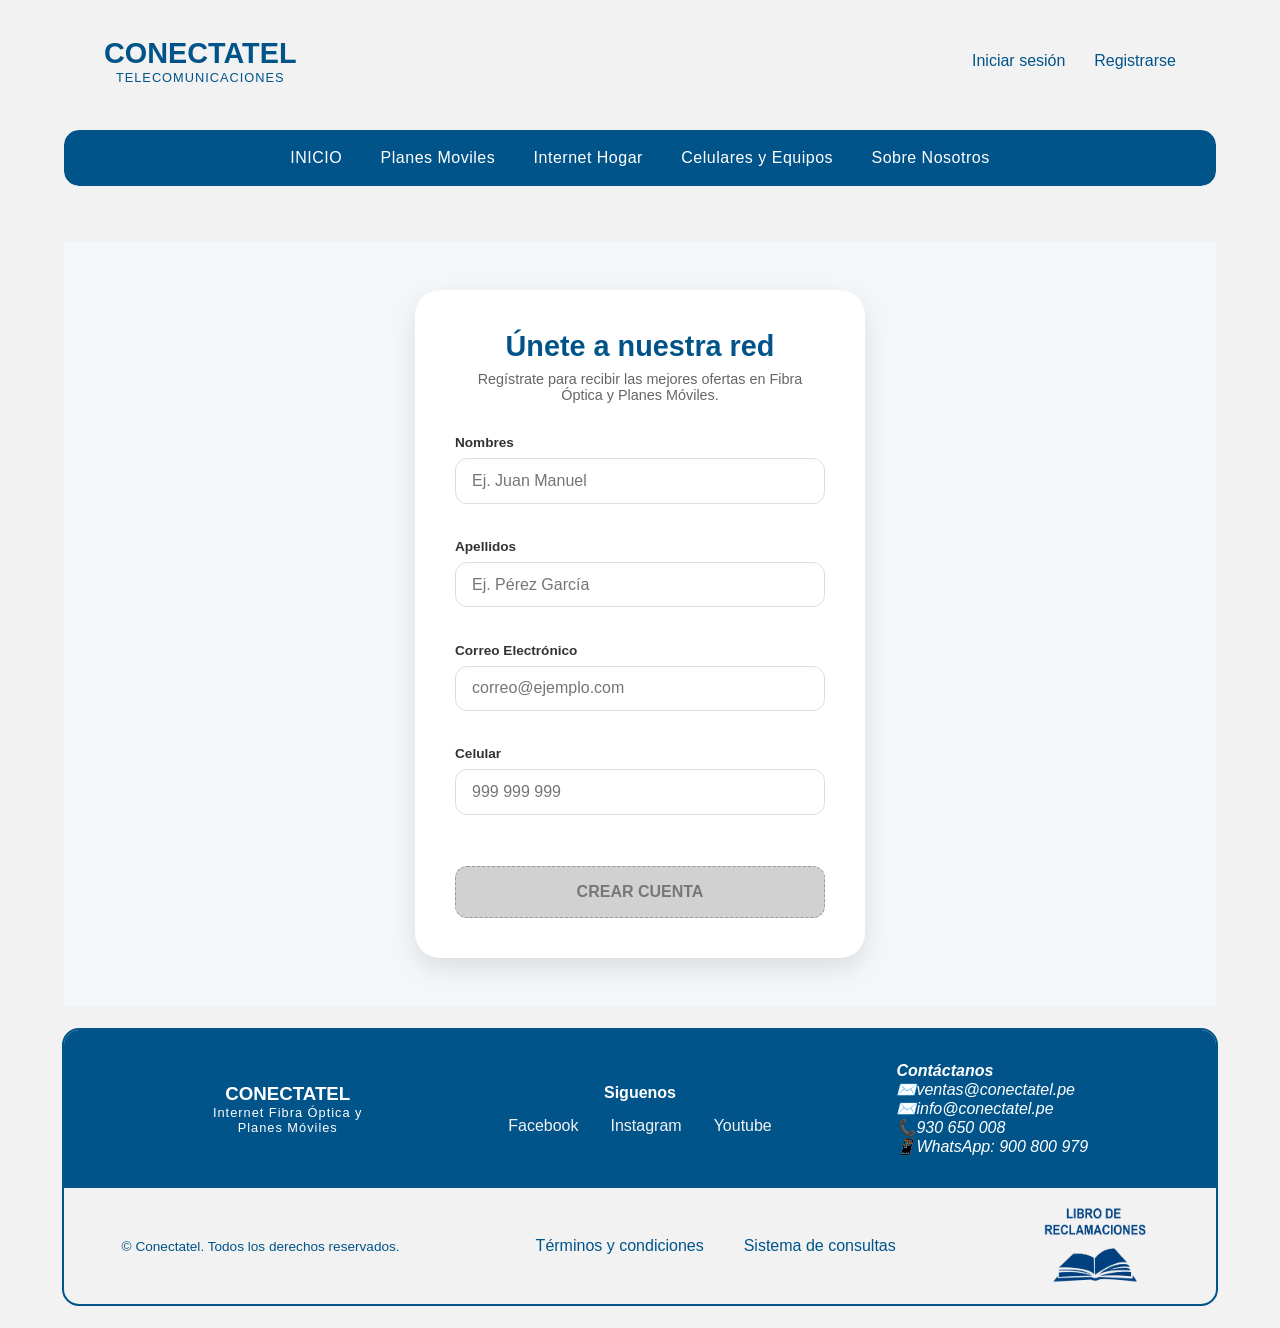
<file: html/registro.html>
<!DOCTYPE html>
<html lang="es">
<head>
    <meta charset="UTF-8">
    <meta name="viewport" content="width=device-width, initial-scale=1.0">
    <title>Document</title>
    <link rel="stylesheet" href="../css/style.css">
</head>
<body>
<div class="container">
    <header class="area-header">
        <div class="logo">
            <h1>
                <a href="../index.html">CONECTATEL</a>
            </h1>
            <p>TELECOMUNICACIONES</p>
        </div>
        <nav>
            <ul>
                <li><a "bloqueo"href="#">Iniciar sesión</a></li>
                <li><a href="registro.html">Registrarse</a></li>
            </ul>
        </nav>
    </header>
    <nav class="area-nav">
        <ul>
            <li><a href="../index.html">INICIO</a></li>
            <li><a href="moviles.html"target="_blank" rel="noopener noreferrer">Planes Moviles</a></li>
            <li><a href="Internet.html"target="_blank" rel="noopener noreferrer">Internet Hogar</a></li>
            <li><a href="celulares.html"target="_blank" rel="noopener noreferrer">Celulares y Equipos</a></li>
            <li><a href="nosotros.html" target="_blank" rel="noopener noreferrer">Sobre Nosotros</a></li> 
        </ul>
    </nav>
    <main class="REGISTRO">
        <section class="contenedor-registro">
            <div class="registro-info">
                <h2>Únete a nuestra red</h2>
                <p>Regístrate para recibir las mejores ofertas en Fibra Óptica y Planes Móviles.</p>
            </div>
            
            <form class="formulario-registro">
                <div class="grupo-input">
                    <label for="nombres">Nombres</label>
                    <input type="text" id="nombres" name="nombres" placeholder="Ej. Juan Manuel" required>
                </div>

                <div class="grupo-input">
                    <label for="apellidos">Apellidos</label>
                    <input type="text" id="apellidos" name="apellidos" placeholder="Ej. Pérez García" required>
                </div>

                <div class="grupo-input">
                    <label for="correo">Correo Electrónico</label>
                    <input type="email" id="correo" name="correo" placeholder="correo@ejemplo.com" required>
                </div>

                <div class="grupo-input">
                    <label for="celular">Celular</label>
                    <input type="tel" id="celular" name="celular" placeholder="999 999 999" pattern="[0-9]{9}" title="Debe tener 9 dígitos" required>
                </div>

                <button type="submit" class="btn-registro" disabled>CREAR CUENTA</button>
            </form>
        </section>
    </main>
    <footer class="area-footer">
        <section class="footer-contacto">
            <div class="logo">
                <h3>CONECTATEL</h3>
                <p>Internet Fibra Óptica y</p>
                <p>Planes Móviles</p>
            </div>
            <nav class="redes-sociales" aria-label="Nuestras Redes Sociales">
                <h4>Siguenos</h4>
                <ul class="social-links">
                    <li>
                        <a href="https://www.facebook.com/profile.php?id=61567789771239" 
                        target="_blank" 
                        rel="noopener noreferrer"
                        aria-label="Visitar nuestra página de Facebook">
                        Facebook
                        </a>
                    </li>
                    <li>
                        <a href="https://www.instagram.com/teconecto.ig/" 
                        target="_blank" 
                        rel="noopener noreferrer"
                        aria-label="Visitar nuestro Instagram">
                        Instagram
                        </a>
                    </li>
                    <li>
                        <a "Bloqueo"href="https://youtube.com/@conectatel" 
                        target="_blank" 
                        rel="noopener noreferrer"
                        aria-label="Visitar nuestro youtube">
                        Youtube
                        </a>
                    </li>
                </ul>
            </nav>
            
            <address>
                <h4>Contáctanos</h4>
                <ul
                >
                    <li><a "Bloqueo"href="mailto:ventas@conectatel.pe">✉️ventas@conectatel.pe</a></li>
                    <li><a "Bloqueo"href="mailto:info@conectatel.pe">✉️info@conectatel.pe</a></li>  
                    <li><a "Bloqueo"href="tel:+51930650008">📞930 650 008</a></li>
                    <li>
                        <a href="https://wa.me/51900800979" 
                        target="_blank" 
                        rel="noopener noreferrer">
                        📱WhatsApp: 900 800 979
                        </a>
                    </li>
                </ul>
            </address>       
            
        </section>
        
        <div class="footer-legal">
            <p>&copy; Conectatel. Todos los derechos reservados.</p>
            
            <nav aria-label="Enlaces legales y ayuda">
                <ul>
                    <li>
                        <a "bloqueo"href="#" 
                        target="_blank" 
                        rel="noopener noreferrer">
                        Términos y condiciones
                        </a>
                    </li>
                    <li>
                        <a "bloqueo"href="#" 
                        target="_blank" 
                        rel="noopener noreferrer">
                        Sistema de consultas
                        </a>
                    </li>
                </ul>
            </nav>

            <a href="../html/libro.html" target="_blank" rel="noopener noreferrer">
                <img src="../img/libro_reclamaciones.png" alt="Libro de Reclamaciones Virtual">
            </a>
        </div>
    </footer>
</div>
</body>
</html>
</file>
<file: css/style.css>
/* ====================== 
    RESET Y ESTILOS BASE
   ====================== */
* {
    margin: 0; /*margenes en cero*/
    padding: 0; /*padding en cero*/
    box-sizing: border-box; /* Regla muy importante para contenedores*/
    /*outline: 1px #01548A  solid !important;/* Bordes externos para visualizar diseño*/
                                        /* comand para que CSS no oculte la lineas durante maquetado*/
}
body {
    background: #f2f2f2;
    color: #01548A ;
    font-family: Arial, sans-serif;
}

/* ============================ 
    Creación de areas LAYOUT
   ============================ */
.area-header {grid-area: header;} /*AREAS PARA APRENDER*/
.area-nav {grid-area: nav;}
.area-main {grid-area: main;}
.area-aside {grid-area: aside;}
.area-footer {grid-area: footer;}

/* ================================= 
    contaniner  (Móvil First 320px)
   ================================= */
.container {
    display: grid;
    grid-template-columns: 1fr;
    /*grid-template-rows: 50px 60px 120px 480px;*/
    width: clamp(320px, 95%, 1200px);
    min-height: 100dvh;
    margin: 0 auto;    
    gap:clamp(0.5rem, 2vw, 1.5rem);
    padding: clamp(0.5rem, 3vw, 1rem);    
    grid-template-areas: /*AREAS PARA APRENDER*/
    "header"
    "nav"
    "aside"
    "main"
    "footer";
}
/* ============================= 
    container main (Móvil First)
   ============================= */
.area-main {
    grid-area: main;
    display: grid;
    grid-template-columns: 1fr;
    gap: 1rem;
    padding: 0.5rem
}

/* =======================================================
    TABLET (768px) - El Aside baja después del Main
   ======================================================= */
@media (min-width: 768px) {
    .container{
        gap: clamp(1rem, 2.5vw, 1.5rem);
        padding: clamp(1rem, 3vw, 1.5rem);
        grid-template-areas: 
        "header"
        "nav"
        "main"
        "aside"
        "footer";
    }
    .area-main {
        gap: clamp(1rem, 2.5vw, 1.5rem);
        padding: clamp(1rem, 3vw, 1.5rem)
    }
}

/* =======================================================
    DESKTOP (992px) - 3 Columnas y Aside vuelve a subir
   ======================================================= */
@media (min-width: 992px){
    .container {
        grid-template-columns: repeat(3, 1fr);
        grid-template-areas:
        "header header header"
        "nav nav nav"
        "aside aside aside"
        "main main main"
        "footer footer footer";
    }
    .area-main {
        display: grid;
        grid-template-columns: repeat(3, 1fr);
        gap: clamp(1.5rem, 2.5vw, 2rem);
        padding: clamp(1.5rem, 3vw, 2.5rem)
    }
}

/* ==========================
    HEADER (320PX)
   ========================= */

.area-header {
    display: flex;
    flex-wrap: wrap;
    justify-content: space-between;
    align-items: center;
    gap: clamp(0.3rem, 2vw, 1.5rem);
    padding: 0.8rem clamp(1.2rem, 5vw, 2.5rem);
    
}

.logo {
    display: flex;
    flex-direction: column;
    align-items: center
    ;
    text-align: center;
}
.logo h1 {
    font-size: clamp(1.2rem, 4vw + 0.2rem, 1.8rem);
    margin: 0;
}
.logo h1 a {
    text-decoration: none;
    color: #01548A;
}
.logo p {
    font-size: clamp(0.55rem, 1.5vw + 0.1rem, 0.8rem);
    letter-spacing: 1px;
    color: #01548A;
}
.area-header nav ul {
    display: flex;
    list-style: none;
    gap: clamp(0.8rem, 2vw + 0.2rem, 2rem)
}
.area-header nav a {
    text-decoration: none;
    color: #01548A;
    font-size: clamp(0.65rem, 1.2vw + 0.3rem, 1rem);
    font-weight: 500;
    white-space: nowrap;
}



/* ==============
    NAV (320PX)
   ============== */


.area-nav {
    grid-area: nav; /*rotulamos ubicacion*/
    display: grid;
    min-height: 3rem;
    /*min 3.5rem ? ? */
    place-items: center;
    padding: clamp(0.4rem, 2vw, 1.2rem) 0;
    margin: 0.5rem 0;
    border-radius: 15px;
    background-color: #01548A;    
    position: sticky;  /* Hace que el elemento "flote" al hacer scroll */
    top: 0;           /* Se queda pegado justo en el borde superior */
    z-index: 1000;    /* Asegura que el menú pase por ENCIMA de las imágenes del carrusel */
    outline: 2px #f2f2f2 solid;
}

.area-nav ul {
    display: flex;
    align-items: center;
    justify-content: center; /*cambio por between opcional*/
    text-align: center;
    list-style: none;
    width: 95%;
    gap: clamp(1rem, 3vw, 2.5rem);
}

.area-nav ul a {
    text-decoration: none;
    font-weight: 500;
    font-size: clamp(0.65rem, 1.5vw + 0.1rem, 1rem);
    letter-spacing: 0.5px;
    transition: color 0.3s ease;
    color: white;
}
.area-nav ul li a:hover {
    color: #a0d4ff;
}

/* ================
    ASIDE (320PX)
   ================ */

.area-aside {
    grid-area: aside;
    position: relative;
    overflow: hidden;
    width: 100%;
    max-width: 700px;
    max-height: 360px;
    margin: 20px auto; /* Añadimos margen arriba para separar del header */
    border-radius: 12px;
    background-color: transparent; /* Eliminamos el fondo azul sobrante */
}
    
/* 2. TÍTULO (Ahora flotará correctamente arriba sin tapar el centro) */
.area-aside h3 {
    position: absolute;
    top: 0;
    left: 50%;
    transform: translateX(-50%);
    width: 100%; /* Ocupa todo el ancho superior */
    text-align: center;
    padding: 10px 0;
    font-size: clamp(0.7rem, 1.2vw, 1.2rem);
    background-color: #01548A;
    color: white;
    z-index: 10;
    margin: 0;
    border-radius: 15px; /* Solo redondeado arriba */
}

.area-aside img {
    grid-column: 1;
    grid-row: 2;
    width: 100%;
    /*Evaluar medidas con clamp*/
    height: auto; /*Cambiar clamp por auto */
    /*antes clamp(250px, 20vh, 400px)*/
    object-fit: cover; /*Quitar o revisar bien* ayer/
    /*antes object-fit: contain;*/
    display: block; /*preguntar que hace*/
    border-radius: 12px;
    z-index: 1;   /*IMPORTANTE*/      
    }
    

/* 3. EL CARRETE */
.carrusel {
    display: flex;
    width: 300%; 
    animation: carrusel-fluido-3 15s infinite ease-in-out;
    margin-top: 40px; /* IMPORTANTE: Empuja las imágenes debajo del h3 */
}

.carrusel a.link-promo {
    width: 33.333%;
    display: block;
    position: relative;
}

.carrusel img {
    width: 100%;
    height: auto;
    display: block;
    object-fit: cover;
    border-bottom-left-radius: 12px;
    border-bottom-right-radius: 12px;
}

/* 4. ANIMACIÓN (Ajustada para que no se pierda al regresar) */
@keyframes carrusel-fluido-3 {
    0%, 25% { transform: translateX(0); }
    33%, 58% { transform: translateX(-33.33%); }
    66%, 91% { transform: translateX(-66.66%); }
    100% { transform: translateX(0); }
}


/* =================
    MAIN // ARTICLES
   ================= */
.area-main .card a {
    position: absolute;
    background-color: #01548A;
    color: white;
    padding: 10px 20px;
    border-radius: 12px;
    text-decoration: none;
    font-weight: bold;
    font-size: 0.85rem;
    z-index: 30;
    box-shadow: 0 4px 8px rgba(0,0,0,0.2); /* Sombrita para que resalte */
    transition: all 0.3s ease;
    width: fit-content;
}

.area-main .card:nth-child(1) a {
    top: auto;
    bottom: 25px;
    left: 20px;
    right: auto;
}

/* 2. INTERNET HOGAR (En el Inicio): Derecha Superior */
.area-main .card:nth-child(2) a {
    top: 20px;
    right: 20px;
    bottom: auto;
    left: auto;
}

/* 3. CELULARES (En el Inicio): Derecha Inferior */
.area-main .card:nth-child(3) a {
    top: auto;
    bottom: 25px;
    right: 20px;
    left: auto;
}

.area-main .card a:hover {
    background-color: white;
    color: #01548A;
    border: 1px solid #01548A;
    transform: scale(1.05); /* Se agranda un poquito */
}
/* =========== 
    ARTICLES: 
   =========== */
.card {
    display: grid;
    /* Creamos una sola celda donde todos se encimarán */
    grid-template-columns: 1fr;
    grid-template-rows: auto 1fr;
    /*antes grid-template-rows: auto;*/
    overflow: hidden;
    position: relative;
     /* Fondo blanco para resaltar el contenido */
    /* 3. Refuerzo de redondeo para las esquinas inferiores */
}

.card h3 {
    grid-row: 1;
    grid-column: 1;
    align-self: start; /* Lo manda arriba */
    text-align: center;
    width: 100%;
    padding: clamp(0.5rem, 1.5vw, 1rem);
    background-color: #01548A;
    color: white;
    border-radius: 25px;
    font-size: clamp(0.8rem, 1.5vw, 1.2rem);
    z-index: 1;
}

.card img {
    grid-column: 1;
    grid-row: 2;
    width: 100%;
    height: auto;
    object-fit: cover;
    display: block;
    z-index: 2;
    background-color: #ffed00;
    border-radius: 25px
}


/* ============= 
    LINK MOVILES 
   ============= */
.card .link-moviles {
    grid-row: 2;
    grid-column: 1;
    align-self: end; /* Lo manda abajo */
    justify-self: start; /* Lo manda a la izquierda */
    margin: clamp(0.6rem, 2vw, 0.8rem); /* Espacio desde el borde */
    padding: clamp(0.3rem, 1vw, 0.6rem) clamp(0.6rem, 2vw, 1.2rem);    
    background-color: #01548A; /* Amarillo para resaltar sobre el azul */
    color: white;
    text-decoration: none;
    font-weight: bold;
    font-size: 0.7rem;
    /* clamp(min 0.6rem 2.0vw max 0.7rem)*/
    border-radius: 0.8rem;
    /* asd */
    z-index: 10;
    transition: transform 0.3s ease;
}
.card .link-moviles:hover {
    transform: scale(1.05);
    background-color: white;
    color: #01548A;
}


/* ==============
    LINK INTERNET 
   ============== */
.card .link-internet {
    grid-row: 2;
    grid-column: 1;
    align-self: start; /* Lo manda abajo */
    justify-self: end; /* Lo manda a la izquierda */
    margin: clamp(0.6rem, 2vw, 0.8rem); /* Espacio desde el borde */
    padding: clamp(0.3rem, 1vw, 0.6rem) clamp(0.6rem, 2vw, 1.2rem);    
    background-color: #01548A; /* Amarillo para resaltar sobre el azul */
    color: white;
    text-decoration: none;
    font-weight: bold;
    font-size: 0.7rem;
    /* clamp(min 0.6rem 2.0vw max 0.7rem)*/
    border-radius: 0.8rem;
    /* asd */
    z-index: 10;
    transition: transform 0.3s ease;
}
.card .link-internet:hover {
    transform: scale(1.05);
    background-color: white;
    color: #01548A;
}

/* ===============
    LINK CELULARES 
   =============== */

.card .link-celulares {
    grid-row: 2;
    grid-column: 1;
    align-self: end; /* Lo manda abajo */
    justify-self: end; /* Lo manda a la izquierda */
    margin: clamp(0.6rem, 2vw, 0.8rem); /* Espacio desde el borde */
    padding: clamp(0.3rem, 1vw, 0.6rem) clamp(0.6rem, 2vw, 1.2rem);    
    background-color: #01548A; /* Amarillo para resaltar sobre el azul */
    color: white;
    text-decoration: none;
    font-weight: bold;
    font-size: 0.7rem;
    /* clamp(min 0.6rem 2.0vw max 0.7rem)*/
    border-radius: 0.8rem;
    /* asd */
    z-index: 10;
    transition: transform 0.3s ease;
}
.card .link-celulares:hover {
    transform: scale(1.05);
    background-color: white;
    color: #01548A;
}

/* ==================== 
    FOOTER: ESCRITORIO
   ==================== */
    .area-footer {
    display: grid;
    grid-template-columns: 1fr; /* Una sola columna */
    grid-template-rows: auto auto; /* Dos filas (la primera para contenido, la segunda para legal) */
    width: 100%;
    background-color: #01548A; /* Fondo base azul */
    /*truco para bordes*/
    border-radius: 15px 15px 15px 15px; 
    outline: 2px #01548A  solid
    /*truco para bordes*/
}


/* CAAAAAAAAAAAAAAAAAAAAAAAAAAAAAAAAAAAAAAMBIOS
/* CAAAAAAAAAAAAAAAAAAAAAAAAAAAAAAMBIOS



/* ================ 
    FOOTER: SOCIAL
   ================ */
.footer-contacto {
    grid-row: 1; /* Se ubica en la primera fila */
    display: grid; 
    /* Dividimos esta fila internamente en 3 columnas para tus 3 elementos */
    grid-template-columns: repeat(3, 1fr); 
    align-items: center;
    justify-items: center;
    padding: 2rem 5%;
    gap: 20px;
}

/* Aseguramos que los elementos internos se vean */
.footer-contacto .logo,
.footer-contacto .redes-sociales,
.footer-contacto address {
    color: white;
}
.footer-contacto .logo p {
    display: block; /* Forzamos que los párrafos del logo sean visibles */
    color: white;
}
.footer-contacto .redes-sociales h4 {
    text-align: center;
    margin-bottom: 15px;
}
.footer-contacto .redes-sociales ul {
    display: flex;
    list-style: none;
    gap: 2rem;
}
.footer-contacto .redes-sociales ul a {
    text-decoration: none;
    color: #f2f2f2;
}

.footer-contacto address h4 {
    align-items: center;
    justify-items: center;
}
.footer-contacto address ul {
    list-style: none;
}
.footer-contacto address ul a {
    text-decoration: none;
    color: white;
}


/* ================ 
    FOOTER: LEGAL
   ================ */
.footer-legal {
    grid-row: 2; /* Se posiciona en la segunda fila del grid padre */
    background-color: #f2f2f2; /* Fondo gris claro*/
    
    /* Alineación horizontal con Flexbox */
    display: flex;
    justify-content: space-between; /* Separa los grupos a los extremos */
    align-items: center; /* Centra verticalmente los elementos */    
    padding: 1rem 5%;
    width: 100%;
}
.footer-legal p {
    color: #01548A;
    font-size: 0.85rem;
    margin: 0;
}
.footer-legal nav {
    flex-grow: 1;
    display: flex;
    justify-content: center;
}
.footer-legal nav ul {
    display: flex;
    gap: 40px 40px;
    list-style: none;
    justify-content: center;
    margin: 0;
    padding: 0;
}
.footer-legal nav ul a {
    text-decoration: none;
    color: #01548A;
}
.footer-legal img {
    max-height: 80px;
    width: auto;
}

/* ==================== 
    FOOTER: MÓVIL
   ==================== */
@media (max-width: 768px) {
    .area-footer {
        /* Cambiamos a 1 columna y 3 filas como solicitaste */
        grid-template-columns: 1fr;
        grid-template-rows: auto auto auto; 
        border-radius: 10px 10px 10px 10px;
    }

    /* FILA 1: Logo y Redes Sociales */
    .footer-contacto {
        grid-row: 1;
        /* Reconfiguramos el grid interno para apilar elementos */
        grid-template-columns: 1fr; 
        gap: 25px;
        padding: 2rem 5%;
    }

    /* FILA 2: Address (Contacto directo) */
    .footer-contacto address {
        grid-row: 2; /* Movemos el address a la segunda fila del grid padre */
        display: block;
        width: 100%;
        text-align: center;
    }

    /* FILA 3: Contenedor Legal */
    .footer-legal {
        grid-row: 3;
        flex-direction: column; /* Apilamos los elementos legales verticalmente */
        gap: 15px;
        text-align: center;
        padding: 1.5rem 5%;
    }

    /* Ajustes adicionales para que nada se vea amontonado */
    .footer-legal nav ul {
        flex-direction: column; /* Enlaces uno debajo del otro */
        gap: 10px;
    }
    .footer-legal img {
    transition: transform 0.3s ease;
    cursor: pointer;
    }

.footer-legal img:hover {
    transform: scale(1.05); /* Hace que la imagen crezca un poquito al pasar el mouse */
    filter: brightness(1.1); /* Le da un poco más de luz */
    }
}




/* ============================= 
    PÁGINA: NOSOTROS
   ============================= */

.area-main-nosotros {
    grid-area: main;
    display: flex;
    flex-direction: column;
    gap: 2rem;
    padding: clamp(1rem, 5vw, 3rem);
}

.nosotros-historia {
    background-color: white;
    padding: 2rem;
    border-radius: 25px;
    box-shadow: 0 4px 15px rgba(0,0,0,0.05);
    text-align: center;
}

.nosotros-historia h2 {
    color: #01548A;
    margin-bottom: 1rem;
    font-size: clamp(1.5rem, 3vw, 2.2rem);
}

.nosotros-historia p {
    line-height: 1.6;
    color: #444;
    max-width: 800px;
    margin: 0 auto;
}

.nosotros-mision-vision {
    display: grid;
    grid-template-columns: repeat(auto-fit, minmax(300px, 1fr));
    gap: 2rem;
}

.cuadro-info {
    background-color: #01548A;
    color: white;
    padding: 2rem;
    border-radius: 25px;
    text-align: center;
    transition: transform 0.3s ease;
}

.cuadro-info:hover {
    transform: translateY(-10px);
}

.cuadro-info h3 {
    font-size: 1.8rem;
    margin-bottom: 1rem;
    border-bottom: 2px solid #a0d4ff;
    display: inline-block;
    padding-bottom: 5px;
}

.cuadro-info p {
    font-size: 0.95rem;
    line-height: 1.5;
}

/* Ajuste móvil para asegurar legibilidad */
@media (max-width: 768px) {
    .nosotros-mision-vision {
        grid-template-columns: 1fr;
    }
}





/* ============================= 
    PÁGINA: LIBRO DE RECLAMACIONES
   ============================= */

.area-main-libro {
    grid-area: main;
    padding: clamp(1rem, 3vw, 2.5rem);
    max-width: 900px;
    margin: 0 auto;
}

.libro-header {
    text-align: center;
    margin-bottom: 2rem;
    color: #01548A;
}

.libro-header h2 {
    font-size: clamp(1.5rem, 4vw, 2rem);
    text-transform: uppercase;
}

.formulario-reclamacion {
    background: white;
    padding: 2rem;
    border-radius: 25px;
    box-shadow: 0 5px 20px rgba(0,0,0,0.1);
}

fieldset {
    border: 1px solid #01548A;
    border-radius: 15px;
    padding: 1.5rem;
    margin-bottom: 2rem;
}

legend {
    padding: 0 10px;
    color: #01548A;
    font-weight: bold;
    font-size: 1.1rem;
}

.fila-form {
    display: grid;
    grid-template-columns: 1fr 1fr;
    gap: 1rem;
    margin-bottom: 1rem;
}

input[type="text"],
input[type="email"],
input[type="tel"],
select,
textarea {
    width: 100%;
    padding: 0.8rem;
    margin-bottom: 1rem;
    border: 1px solid #ccc;
    border-radius: 8px;
    font-family: inherit;
    outline-color: #01548A;
}

.radio-group {
    display: flex;
    gap: 2rem;
    margin-bottom: 1.5rem;
    color: #444;
}

.btn-enviar {
    background-color: #01548A;
    color: white;
    border: none;
    padding: 1rem 2rem;
    font-size: 1.1rem;
    font-weight: bold;
    border-radius: 12px;
    cursor: pointer;
    width: 100%;
    transition: background 0.3s ease;
}

.btn-enviar:hover {
    background-color: #a0d4ff;
    color: #01548A;
}

.btn-enviar:disabled {
    background-color: #cccccc; /* Color gris */
    cursor: not-allowed;       /* Cambia el puntero a un símbolo de "prohibido" */
    color: #666666;
}

/* Responsivo para móviles */
@media (max-width: 600px) {
    .fila-form {
        grid-template-columns: 1fr;
    }
    
    .formulario-reclamacion {
        padding: 1.2rem;
    }
}




/* ============================= 
    PÁGINA: REGISTRO DE CLIENTES
   ============================= */

.REGISTRO {
    grid-area: main;
    display: flex;
    justify-content: center;
    align-items: center;
    padding: 3rem 1rem;
    background-color: #f4f7f9;
}

.contenedor-registro {
    background-color: white;
    width: 100%;
    max-width: 450px;
    padding: 2.5rem;
    border-radius: 25px;
    box-shadow: 0 10px 25px rgba(0, 0, 0, 0.1);
}

.registro-info h2 {
    color: #01548A;
    font-size: 1.8rem;
    margin-bottom: 0.5rem;
    text-align: center;
}

.registro-info p {
    color: #666;
    font-size: 0.9rem;
    text-align: center;
    margin-bottom: 2rem;
}

.grupo-input {
    margin-bottom: 1.2rem;
    display: flex;
    flex-direction: column;
    gap: 0.5rem;
}

.grupo-input label {
    font-weight: bold;
    color: #333;
    font-size: 0.85rem;
}

.grupo-input input {
    padding: 0.8rem 1rem;
    border: 1px solid #ddd;
    border-radius: 12px;
    font-size: 1rem;
    outline-color: #01548A;
}

/* ESTADOS DEL BOTÓN */
.btn-registro {
    width: 100%;
    padding: 1rem;
    background-color: #01548A;
    color: white;
    border: none;
    border-radius: 12px;
    font-size: 1rem;
    font-weight: bold;
    cursor: pointer;
    margin-top: 1rem;
    transition: all 0.3s ease;
}

/* Estilo cuando está DESHABILITADO */
.btn-registro:disabled {
    background-color: #d1d1d1;
    color: #777;
    cursor: not-allowed;
    border: 1px dashed #999;
}





/* ========================= 
    PÁGINA: PARA CELULARES
   ========================= */

/* Contenedor principal de celulares */

.card a {
    position: absolute;
    background-color: #01548A;
    color: white;
    padding: 8px 18px;
    border-radius: 12px;
    text-decoration: none;
    font-weight: bold;
    font-size: 0.85rem;
    z-index: 20;
    transition: all 0.3s ease;
    right: 20px; /* Ambos se pegan a la derecha */
}

.area-main-celulares {
    grid-area: main;
    display: grid;
    /* 3 columnas de igual tamaño */
    grid-template-columns: repeat(3, 1fr); 
    gap: 2rem;
    padding: 2rem;
}

/* Reutilizamos el estilo de card con los ajustes de grid */
.card {
    display: grid;
    grid-template-columns: 1fr;
    grid-template-rows: auto 1fr;
    overflow: hidden;
    position: relative;
    transition: transform 0.3s ease; /*EFECTO CHIDORI*/
}

.card:hover {
    transform: translateY(-10px); /* Efecto de levante al pasar el mouse */
}

.area-main-celulares .card a {
    bottom: 20px;
    top: auto; /* Nos aseguramos de anular el top */
}

.card h3 {
    grid-row: 1;
    grid-column: 1;
    align-self: start;
    text-align: center;
    width: 100%;
    padding: clamp(0.5rem, 1.5vw, 1rem);
    background-color: #01548A;
    color: white;
    border-radius: 25px;
    font-size: clamp(0.8rem, 1.5vw, 1.2rem);
    z-index: 10;
}

.card img {
    grid-column: 1;
    grid-row: 2;
    width: 100%;
    height: 100%;
    object-fit: contain; /* Para que el celular se vea completo sin recortarse */
    display: block;
    z-index: 5;
    background-color: #ffffff; /* Fondo blanco para los equipos */
    border: 2px solid #01548A; /* Borde amarillo para resaltar */
    border-radius: 25px;
    padding: 1rem;
}

/* RESPONSIVE: Ajuste para pantallas pequeñas */
@media (max-width: 1024px) {
    .area-main-celulares {
        grid-template-columns: repeat(2, 1fr); /* 2 columnas en tablets */
    }
}

@media (max-width: 600px) {
    .area-main-celulares {
        grid-template-columns: 1fr; /* 1 sola columna en celulares */
        gap: 1.5rem;
    }

    .area-main-celulares .card a {
        bottom: 15px;
        right: 15px;
    }
}






/* ========================= 
    PÁGINA: PARA INTERNET
   ========================= */

.area-main-internet {
    grid-area: main;
    display: grid;
    grid-template-columns: repeat(3, 1fr); 
    gap: 2.5rem;
    padding: 3rem 2rem;
    align-items: start;
}

.area-main-internet .card a {
    top: 15px;
    bottom: auto; /* Nos aseguramos de anular el bottom si existiera */
}

.card {
    display: grid;
    grid-template-columns: 1fr;
    grid-template-rows: auto 1fr;
    overflow: hidden;
    position: relative; /* Mantiene el botón dentro de la tarjeta */
    transition: transform 0.3s ease, box-shadow 0.3s ease;
}

.card:hover {
    transform: translateY(-8px);
    box-shadow: 0 10px 20px rgba(0,0,0,0.1);
}


.card a {
    position: absolute;
    top: 15px;          /* Lo subimos casi al borde superior de la zona amarilla */
    right: 15px;        /* Lo pegamos más a la derecha */
    background-color: #01548A;
    color: white;
    padding: 6px 15px;  /* Reducimos un poco el padding para que sea menos invasivo */
    border-radius: 10px;
    text-decoration: none;
    font-weight: bold;
    font-size: 0.85rem; /* Fuente un poquito más pequeña para que no tape */
    z-index: 20;   
    transition: all 0.3s ease;
}

.card a:hover {
    background-color: #ffed00;
    color: #01548A;
    border: 1px solid #01548A;
}

/* Ajuste preventivo para que el título azul no se encime si es muy alto */
.card h3 {
    z-index: 25; /* El título siempre por encima de todo */
    position: relative;
}


.card img {
    grid-column: 1;
    grid-row: 2;
    width: 100%;
    height: auto;
    object-fit: cover;
    display: block;
    z-index: 5;
    background-color: #f2f2f2;
    border-radius: 25px;
}

/* RESPONSIVE ORIGINAL MANTENIDO */
@media (max-width: 900px) {
    .area-main-internet {
        grid-template-columns: repeat(2, 1fr); 
    }
}

@media (max-width: 600px) {
    .area-main-internet {
        grid-template-columns: 1fr; 
        gap: 2rem;
    }
    
    .card a {
        top: 65px; /* Ajuste ligero para pantallas pequeñas */
        right: 15px;
        font-size: 0.8rem;
    }
    
    .area-main-internet .card a {
        top: 10px;
        right: 10px;
    }
}





/* ========================= 
    PÁGINA: PLANES MÓVILES
   ========================= */

/* Contenedor principal de Móviles */
.area-main-moviles {
    grid-area: main;
    display: grid;
    grid-template-columns: repeat(3, 1fr); 
    gap: 2.5rem;
    padding: 3rem 2rem;
    align-items: start;
}

/* Base de la tarjeta (Mantiene consistencia) */
.card {
    display: grid;
    grid-template-columns: 1fr;
    grid-template-rows: auto 1fr;
    overflow: hidden;
    position: relative; /* Necesario para posicionar el botón */
    transition: transform 0.3s ease, box-shadow 0.3s ease;
}

.card:hover {
    transform: translateY(-8px);
    box-shadow: 0 10px 20px rgba(0,0,0,0.1);
}

/* BOTÓN SOLICITAR: Inferior Izquierda */
.area-main-moviles .card a {
    position: absolute;
    bottom: 25px;       /* Distancia desde el borde inferior */
    left: 20px;         /* Distancia desde el borde izquierdo */
    
    /* ESTO CORRIGE EL ESTIRAMIENTO */
    top: auto;          /* Cancela cualquier instrucción de 'top' previa */
    right: auto;        /* Cancela cualquier instrucción de 'right' previa */
    width: fit-content; /* El botón solo mide lo que mide el texto */
    
    background-color: #01548A;
    color: white;
    padding: 10px 20px;
    border-radius: 12px;
    text-decoration: none;
    font-weight: bold;
    font-size: 0.85rem;
    z-index: 30;        /* Para que esté por encima de todo */
    transition: all 0.3s ease;
    display: inline-block; /* Asegura que se comporte como botón */
}

.area-main-moviles .card a:hover {
    background-color: white;
    color: #01548A;
    border: 1px solid #01548A;
}

/* Estilos de Título e Imagen (Igual que Internet) */
.card h3 {
    grid-row: 1;
    grid-column: 1;
    text-align: center;
    padding: 1rem;
    background-color: #01548A;
    color: white;
    border-radius: 25px;
    font-size: clamp(0.9rem, 1.2vw, 1.3rem);
    z-index: 10;
}

.card img {
    grid-column: 1;
    grid-row: 2;
    width: 100%;
    height: auto;
    object-fit: cover;
    display: block;
    background-color: #f2f2f2;
    border-radius: 25px;
}

/* RESPONSIVE ORIGINAL (900px y 600px) */
@media (max-width: 900px) {
    .area-main-moviles {
        grid-template-columns: repeat(2, 1fr); 
    }
}

@media (max-width: 600px) {
    .area-main-moviles {
        grid-template-columns: 1fr; 
        gap: 2rem;
    }
    
    .area-main-moviles .card a {
        bottom: 15px;
        left: 15px;
    }
}
</file>
